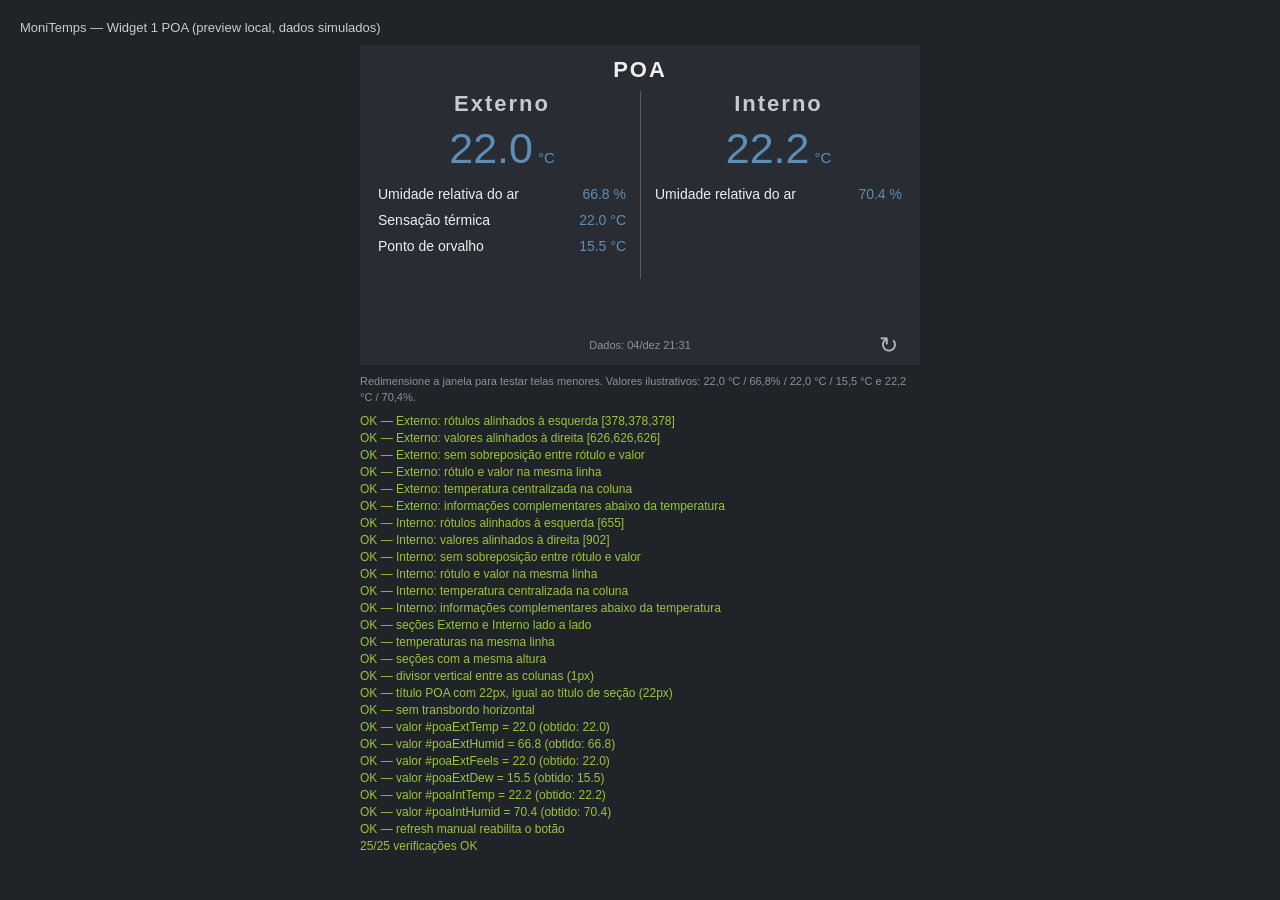
<file: Widget1-POA/preview.html>
<!doctype html>
<html lang="pt-BR">
<head>
<meta charset="utf-8">
<meta name="viewport" content="width=device-width, initial-scale=1">
<title>MoniTemps — Widget 1 POA (preview local)</title>
<style>
html,body{margin:0;min-height:100%;background:#202328;color:#eee;font-family:Inter,Arial,sans-serif}
body{padding:20px;box-sizing:border-box}
.preview-header{margin:0 0 10px;font-size:13px;color:#c8ccd1}
#widget{width:min(100%,560px);height:320px;margin:auto}
.preview-note{margin:8px auto 0;max-width:560px;font-size:11px;line-height:16px;color:#8b929c}
.preview-checks{margin:8px auto 0;max-width:560px;font-size:12px;line-height:17px;color:#c8ccd1}
.preview-checks .ok{color:#9bc53d}
.preview-checks .fail{color:#ff8080}
</style>
<link rel="stylesheet" href="style.css">
</head>
<body>
<div class="preview-header">MoniTemps — Widget 1 POA (preview local, dados simulados)</div>
<div id="widget"></div>
<div class="preview-note">Redimensione a janela para testar telas menores. Valores ilustrativos: 22,0 °C / 66,8% / 22,0 °C / 15,5 °C e 22,2 °C / 70,4%.</div>
<div id="previewChecks" class="preview-checks"></div>

<script>
// ------------------------------------------------------------
// Ambiente de teste (NÃO faz parte do widget).
// Simula container, ctx e o dispositivo POA.
// ------------------------------------------------------------
const container = document.getElementById("widget");
window.container = container;

const PREVIEW_DEVICE_POA = "23568e90-9e30-11f1-b723-7b68e13f2590";

// Timestamp recente para o preview não aparecer "atrasado".
const now = Date.now() - 60 * 1000;

const telemetry = {
    extTemp: { timestamp: now, value: "22.0" },
    extHumid: { timestamp: now, value: "66.8" },
    intTemp: { timestamp: now, value: "22.2" },
    intHumid: { timestamp: now, value: "70.4" }
};

const ctx = {
    http: {
        get: function (url) {
            return {
                subscribe: function (ok) {
                    const match = /keys=([^&]+)/.exec(url);
                    const keys = match
                        ? decodeURIComponent(match[1]).split(",").filter(Boolean)
                        : [];
                    const response = {};
                    keys.forEach(function (key) {
                        if (telemetry[key]) {
                            response[key] = [{
                                ts: telemetry[key].timestamp,
                                value: telemetry[key].value
                            }];
                        }
                    });
                    ok(response);
                    return { unsubscribe: function () {} };
                }
            };
        }
    },
    subscriptionApi: {
        createSubscription: function (options) {
            return {
                subscribe: function (fn) {
                    const keys = [];
                    (options.datasources || []).forEach(function (ds) {
                        (ds.dataKeys || []).forEach(function (key) {
                            keys.push(key.name);
                        });
                    });
                    const data = keys.map(function (name) {
                        const point = telemetry[name];
                        return {
                            dataKey: { name: name },
                            datasource: {
                                entityFilter: {
                                    singleEntity: { id: PREVIEW_DEVICE_POA }
                                }
                            },
                            data: point
                                ? [[point.timestamp, point.value]]
                                : []
                        };
                    });
                    const subscription = { data: data };
                    if (options.callbacks &&
                        typeof options.callbacks.onDataUpdated === "function") {
                        options.callbacks.onDataUpdated(subscription);
                    }
                    fn(subscription);
                    return { unsubscribe: function () {} };
                }
            };
        }
    }
};

window.__errors = [];
window.__checks = [];
window.onerror = function (message) {
    window.__errors.push(String(message));
};

// ------------------------------------------------------------
// Verificações automáticas do preview.
// ------------------------------------------------------------
const expected = {
    "#poaExtTemp": "22.0",
    "#poaExtHumid": "66.8",
    "#poaExtFeels": "22.0",
    "#poaExtDew": "15.5",
    "#poaIntTemp": "22.2",
    "#poaIntHumid": "70.4"
};

function textOf(selector) {
    const el = container.querySelector(selector);
    return el ? el.textContent.trim() : null;
}

function layoutResults() {
    const results = [];
    function check(name, ok) {
        results.push({ name: name, ok: !!ok });
    }

    const card = container.querySelector(".card");
    const externo = container.querySelector(".section.externo");
    const interno = container.querySelector(".section.interno");
    const temps = Array.prototype.slice.call(container.querySelectorAll(".temp"));

    if (!card || !externo || !interno || temps.length !== 2) {
        check("estrutura do card (seções Externo/Interno)", false);
        return results;
    }

    // ----------------------------------------------------------
    // Cada seção tem a sua própria grade de dados, abaixo da
    // respectiva temperatura.
    // ----------------------------------------------------------
    [externo, interno].forEach(function (section, index) {
        const name = index === 0 ? "Externo" : "Interno";
        const labels = Array.prototype.slice.call(section.querySelectorAll(".data-label"));
        const values = Array.prototype.slice.call(section.querySelectorAll(".data-value"));

        if (!labels.length || labels.length !== values.length) {
            check("estrutura da grade de dados (" + name + ")", false);
            return;
        }

        const labelLefts = labels.map(function (el) {
            return Math.round(el.getBoundingClientRect().left);
        });
        const valueRights = values.map(function (el) {
            return Math.round(el.getBoundingClientRect().right);
        });

        check(name + ": rótulos alinhados à esquerda [" + labelLefts.join(",") + "]",
            new Set(labelLefts).size === 1);
        check(name + ": valores alinhados à direita [" + valueRights.join(",") + "]",
            new Set(valueRights).size === 1);
        check(name + ": sem sobreposição entre rótulo e valor", labels.every(function (el, i) {
            return el.getBoundingClientRect().right <= values[i].getBoundingClientRect().left;
        }));
        check(name + ": rótulo e valor na mesma linha", labels.every(function (el, i) {
            return Math.abs(el.getBoundingClientRect().top - values[i].getBoundingClientRect().top) <= 1;
        }));

        // A temperatura precisa ficar centralizada na própria coluna.
        const style = getComputedStyle(section);
        const rect = section.getBoundingClientRect();
        const contentCenter =
            (rect.left + parseFloat(style.paddingLeft) +
             rect.right - parseFloat(style.paddingRight)) / 2;

        const temp = section.querySelector(".temp");
        const children = Array.prototype.slice.call(temp.children);
        const left = Math.min.apply(null, children.map(function (c) {
            return c.getBoundingClientRect().left;
        }));
        const right = Math.max.apply(null, children.map(function (c) {
            return c.getBoundingClientRect().right;
        }));

        check(name + ": temperatura centralizada na coluna",
            Math.abs((left + right) / 2 - contentCenter) <= 2);

        // As informações complementares vêm abaixo da temperatura.
        const grid = section.querySelector(".data-grid");

        check(name + ": informações complementares abaixo da temperatura",
            grid.getBoundingClientRect().top >=
            temp.getBoundingClientRect().bottom - 1);
    });

    // ----------------------------------------------------------
    // Externo e Interno lado a lado.
    // ----------------------------------------------------------
    const extRect = externo.getBoundingClientRect();
    const intRect = interno.getBoundingClientRect();

    check("seções Externo e Interno lado a lado",
        extRect.right <= intRect.left + 1 &&
        Math.abs(extRect.top - intRect.top) <= 1);

    check("temperaturas na mesma linha",
        Math.abs(temps[0].getBoundingClientRect().top -
                 temps[1].getBoundingClientRect().top) <= 1);

    check("seções com a mesma altura",
        Math.abs(extRect.height - intRect.height) <= 1);

    const dividerWidth = parseFloat(getComputedStyle(interno).borderLeftWidth);

    check("divisor vertical entre as colunas (" + dividerWidth + "px)",
        dividerWidth > 0);

    // Título da localidade no mesmo tamanho do título de seção
    // (referência: título VENTO do Widget 2).
    const locationTitle = container.querySelector(".location-title");
    const sectionTitle = container.querySelector(".section-title");
    const locationSize = parseFloat(getComputedStyle(locationTitle).fontSize);
    const sectionSize = parseFloat(getComputedStyle(sectionTitle).fontSize);

    check("título POA com " + locationSize + "px, igual ao título de seção (" +
        sectionSize + "px)", locationSize === sectionSize && locationSize >= 20);

    check("sem transbordo horizontal", card.scrollWidth <= card.clientWidth + 1);

    return results;
}

function valueResults() {
    const results = [];

    Object.keys(expected).forEach(function (selector) {
        const got = textOf(selector);
        results.push({
            name: "valor " + selector + " = " + expected[selector] +
                " (obtido: " + got + ")",
            ok: got === expected[selector]
        });
    });

    return results;
}

function runChecks() {
    // Exercita o caminho do refresh manual (o mock responde de forma síncrona).
    const refresh = container.querySelector("#refreshButton");

    if (refresh) {
        refresh.click();
    }

    const results = layoutResults().concat(valueResults());

    if (refresh) {
        results.push({
            name: "refresh manual reabilita o botão",
            ok: refresh.disabled === false
        });
    }

    if (window.__errors.length) {
        results.push({
            name: "erros de JavaScript: " + window.__errors.join(" | "),
            ok: false
        });
    }

    window.__checks = results;
    window.__text = container.innerText;

    const target = document.getElementById("previewChecks");
    const failed = results.filter(function (r) { return !r.ok; });

    target.innerHTML = results.map(function (r) {
        return '<div class="' + (r.ok ? "ok" : "fail") + '">' +
            (r.ok ? "OK" : "FALHA") + " — " + r.name +
            "</div>";
    }).join("") +
    '<div class="' + (failed.length ? "fail" : "ok") + '">' +
    (results.length - failed.length) + "/" + results.length +
    " verificações OK</div>";
}

window.addEventListener("resize", function () {
    setTimeout(runChecks, 100);
});

fetch("index.html").then(function (r) { return r.text(); }).then(function (html) {
    container.innerHTML = html;

    const s = document.createElement("script");
    s.src = "script.js";
    s.onload = function () { setTimeout(runChecks, 200); };
    s.onerror = function () { window.__errors.push("falha ao carregar script.js"); };
    document.body.appendChild(s);
});
</script>
</body>
</html>
</file>
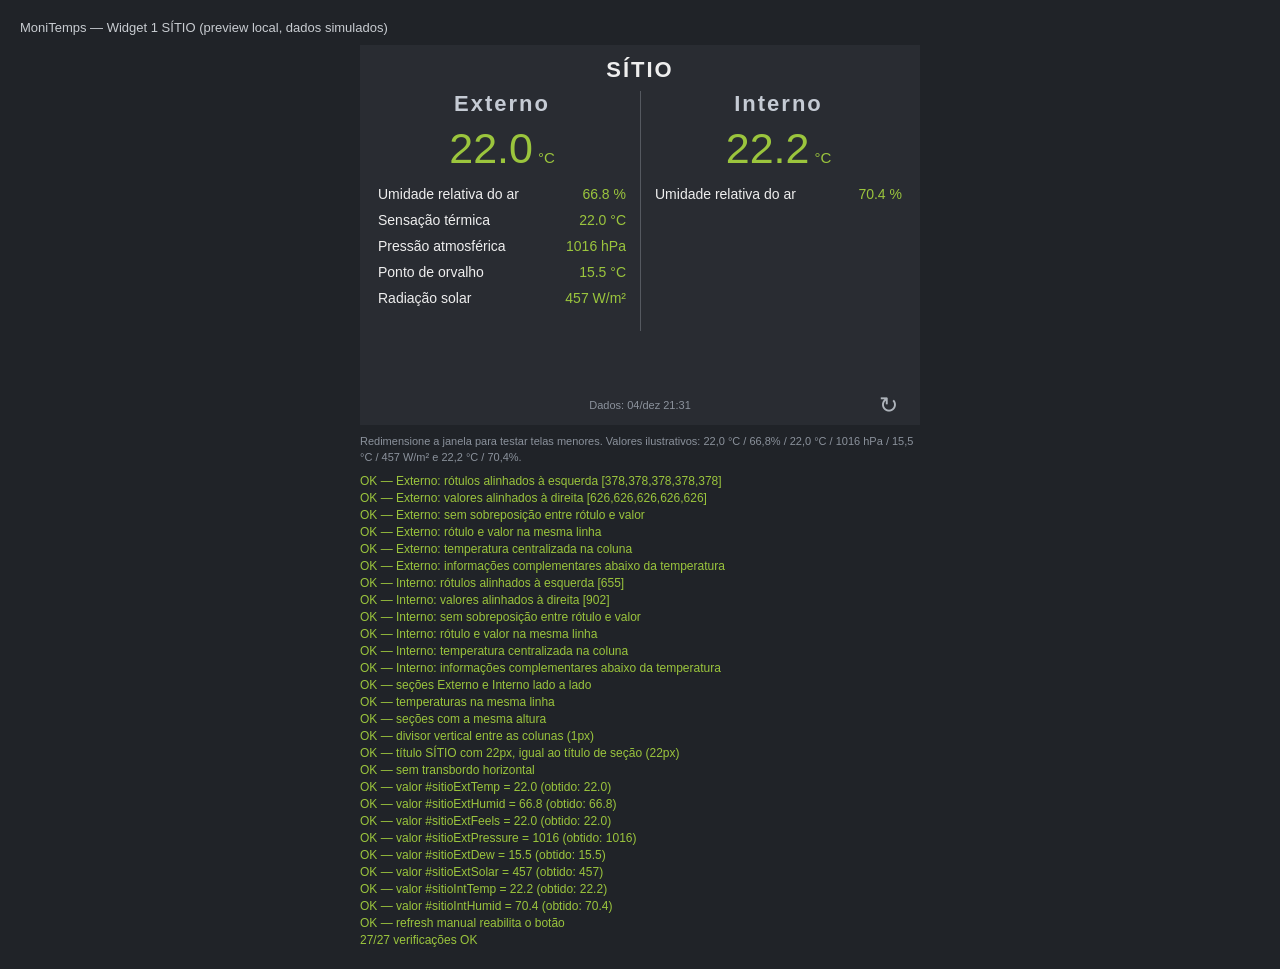
<file: Widget1-SITIO/preview.html>
<!doctype html>
<html lang="pt-BR">
<head>
<meta charset="utf-8">
<meta name="viewport" content="width=device-width, initial-scale=1">
<title>MoniTemps — Widget 1 SÍTIO (preview local)</title>
<style>
html,body{margin:0;min-height:100%;background:#202328;color:#eee;font-family:Inter,Arial,sans-serif}
body{padding:20px;box-sizing:border-box}
.preview-header{margin:0 0 10px;font-size:13px;color:#c8ccd1}
#widget{width:min(100%,560px);height:380px;margin:auto}
.preview-note{margin:8px auto 0;max-width:560px;font-size:11px;line-height:16px;color:#8b929c}
.preview-checks{margin:8px auto 0;max-width:560px;font-size:12px;line-height:17px;color:#c8ccd1}
.preview-checks .ok{color:#9bc53d}
.preview-checks .fail{color:#ff8080}
</style>
<link rel="stylesheet" href="style.css">
</head>
<body>
<div class="preview-header">MoniTemps — Widget 1 SÍTIO (preview local, dados simulados)</div>
<div id="widget"></div>
<div class="preview-note">Redimensione a janela para testar telas menores. Valores ilustrativos: 22,0 °C / 66,8% / 22,0 °C / 1016 hPa / 15,5 °C / 457 W/m² e 22,2 °C / 70,4%.</div>
<div id="previewChecks" class="preview-checks"></div>

<script>
// ------------------------------------------------------------
// Ambiente de teste (NÃO faz parte do widget).
// Simula container, ctx e o dispositivo do Sítio (Ecowitt).
// ------------------------------------------------------------
const container = document.getElementById("widget");
window.container = container;

const PREVIEW_DEVICE_ECOWITT = "63eaff60-b030-11f1-940d-1f4ee055f09a";

// Timestamp recente para o preview não aparecer "atrasado".
const now = Date.now() - 60 * 1000;

const telemetry = {
    temperature_out: { timestamp: now, value: "22.0" },
    humidity_out: { timestamp: now, value: "66.8" },
    feels_like_out: { timestamp: now, value: "22.0" },
    pressure_relative: { timestamp: now, value: "1016" },
    dew_point_out: { timestamp: now, value: "15.5" },
    solar_radiation: { timestamp: now, value: "457" },
    temperature_in: { timestamp: now, value: "22.2" },
    humidity_in: { timestamp: now, value: "70.4" }
};

const ctx = {
    http: {
        get: function (url) {
            return {
                subscribe: function (ok) {
                    const match = /keys=([^&]+)/.exec(url);
                    const keys = match
                        ? decodeURIComponent(match[1]).split(",").filter(Boolean)
                        : [];
                    const response = {};
                    keys.forEach(function (key) {
                        if (telemetry[key]) {
                            response[key] = [{
                                ts: telemetry[key].timestamp,
                                value: telemetry[key].value
                            }];
                        }
                    });
                    ok(response);
                    return { unsubscribe: function () {} };
                }
            };
        }
    },
    subscriptionApi: {
        createSubscription: function (options) {
            return {
                subscribe: function (fn) {
                    const keys = [];
                    (options.datasources || []).forEach(function (ds) {
                        (ds.dataKeys || []).forEach(function (key) {
                            keys.push(key.name);
                        });
                    });
                    const data = keys.map(function (name) {
                        const point = telemetry[name];
                        return {
                            dataKey: { name: name },
                            datasource: {
                                entityFilter: {
                                    singleEntity: { id: PREVIEW_DEVICE_ECOWITT }
                                }
                            },
                            data: point
                                ? [[point.timestamp, point.value]]
                                : []
                        };
                    });
                    const subscription = { data: data };
                    if (options.callbacks &&
                        typeof options.callbacks.onDataUpdated === "function") {
                        options.callbacks.onDataUpdated(subscription);
                    }
                    fn(subscription);
                    return { unsubscribe: function () {} };
                }
            };
        }
    }
};

window.__errors = [];
window.__checks = [];
window.onerror = function (message) {
    window.__errors.push(String(message));
};

// ------------------------------------------------------------
// Verificações automáticas do preview.
// ------------------------------------------------------------
const expected = {
    "#sitioExtTemp": "22.0",
    "#sitioExtHumid": "66.8",
    "#sitioExtFeels": "22.0",
    "#sitioExtPressure": "1016",
    "#sitioExtDew": "15.5",
    "#sitioExtSolar": "457",
    "#sitioIntTemp": "22.2",
    "#sitioIntHumid": "70.4"
};

function textOf(selector) {
    const el = container.querySelector(selector);
    return el ? el.textContent.trim() : null;
}

function layoutResults() {
    const results = [];
    function check(name, ok) {
        results.push({ name: name, ok: !!ok });
    }

    const card = container.querySelector(".card");
    const externo = container.querySelector(".section.externo");
    const interno = container.querySelector(".section.interno");
    const temps = Array.prototype.slice.call(container.querySelectorAll(".temp"));

    if (!card || !externo || !interno || temps.length !== 2) {
        check("estrutura do card (seções Externo/Interno)", false);
        return results;
    }

    // ----------------------------------------------------------
    // Cada seção tem a sua própria grade de dados, abaixo da
    // respectiva temperatura.
    // ----------------------------------------------------------
    [externo, interno].forEach(function (section, index) {
        const name = index === 0 ? "Externo" : "Interno";
        const labels = Array.prototype.slice.call(section.querySelectorAll(".data-label"));
        const values = Array.prototype.slice.call(section.querySelectorAll(".data-value"));

        if (!labels.length || labels.length !== values.length) {
            check("estrutura da grade de dados (" + name + ")", false);
            return;
        }

        const labelLefts = labels.map(function (el) {
            return Math.round(el.getBoundingClientRect().left);
        });
        const valueRights = values.map(function (el) {
            return Math.round(el.getBoundingClientRect().right);
        });

        check(name + ": rótulos alinhados à esquerda [" + labelLefts.join(",") + "]",
            new Set(labelLefts).size === 1);
        check(name + ": valores alinhados à direita [" + valueRights.join(",") + "]",
            new Set(valueRights).size === 1);
        check(name + ": sem sobreposição entre rótulo e valor", labels.every(function (el, i) {
            return el.getBoundingClientRect().right <= values[i].getBoundingClientRect().left;
        }));
        check(name + ": rótulo e valor na mesma linha", labels.every(function (el, i) {
            return Math.abs(el.getBoundingClientRect().top - values[i].getBoundingClientRect().top) <= 1;
        }));

        // A temperatura precisa ficar centralizada na própria coluna.
        const style = getComputedStyle(section);
        const rect = section.getBoundingClientRect();
        const contentCenter =
            (rect.left + parseFloat(style.paddingLeft) +
             rect.right - parseFloat(style.paddingRight)) / 2;

        const temp = section.querySelector(".temp");
        const children = Array.prototype.slice.call(temp.children);
        const left = Math.min.apply(null, children.map(function (c) {
            return c.getBoundingClientRect().left;
        }));
        const right = Math.max.apply(null, children.map(function (c) {
            return c.getBoundingClientRect().right;
        }));

        check(name + ": temperatura centralizada na coluna",
            Math.abs((left + right) / 2 - contentCenter) <= 2);

        // As informações complementares vêm abaixo da temperatura.
        const grid = section.querySelector(".data-grid");

        check(name + ": informações complementares abaixo da temperatura",
            grid.getBoundingClientRect().top >=
            temp.getBoundingClientRect().bottom - 1);
    });

    // ----------------------------------------------------------
    // Externo e Interno lado a lado.
    // ----------------------------------------------------------
    const extRect = externo.getBoundingClientRect();
    const intRect = interno.getBoundingClientRect();

    check("seções Externo e Interno lado a lado",
        extRect.right <= intRect.left + 1 &&
        Math.abs(extRect.top - intRect.top) <= 1);

    check("temperaturas na mesma linha",
        Math.abs(temps[0].getBoundingClientRect().top -
                 temps[1].getBoundingClientRect().top) <= 1);

    check("seções com a mesma altura",
        Math.abs(extRect.height - intRect.height) <= 1);

    const dividerWidth = parseFloat(getComputedStyle(interno).borderLeftWidth);

    check("divisor vertical entre as colunas (" + dividerWidth + "px)",
        dividerWidth > 0);

    // Título da localidade no mesmo tamanho do título de seção
    // (referência: título VENTO do Widget 2).
    const locationTitle = container.querySelector(".location-title");
    const sectionTitle = container.querySelector(".section-title");
    const locationSize = parseFloat(getComputedStyle(locationTitle).fontSize);
    const sectionSize = parseFloat(getComputedStyle(sectionTitle).fontSize);

    check("título SÍTIO com " + locationSize + "px, igual ao título de seção (" +
        sectionSize + "px)", locationSize === sectionSize && locationSize >= 20);

    check("sem transbordo horizontal", card.scrollWidth <= card.clientWidth + 1);

    return results;
}

function valueResults() {
    const results = [];

    Object.keys(expected).forEach(function (selector) {
        const got = textOf(selector);
        results.push({
            name: "valor " + selector + " = " + expected[selector] +
                " (obtido: " + got + ")",
            ok: got === expected[selector]
        });
    });

    return results;
}

function runChecks() {
    // Exercita o caminho do refresh manual (o mock responde de forma síncrona).
    const refresh = container.querySelector("#refreshButton");

    if (refresh) {
        refresh.click();
    }

    const results = layoutResults().concat(valueResults());

    if (refresh) {
        results.push({
            name: "refresh manual reabilita o botão",
            ok: refresh.disabled === false
        });
    }

    if (window.__errors.length) {
        results.push({
            name: "erros de JavaScript: " + window.__errors.join(" | "),
            ok: false
        });
    }

    window.__checks = results;
    window.__text = container.innerText;

    const target = document.getElementById("previewChecks");
    const failed = results.filter(function (r) { return !r.ok; });

    target.innerHTML = results.map(function (r) {
        return '<div class="' + (r.ok ? "ok" : "fail") + '">' +
            (r.ok ? "OK" : "FALHA") + " — " + r.name +
            "</div>";
    }).join("") +
    '<div class="' + (failed.length ? "fail" : "ok") + '">' +
    (results.length - failed.length) + "/" + results.length +
    " verificações OK</div>";
}

window.addEventListener("resize", function () {
    setTimeout(runChecks, 100);
});

fetch("index.html").then(function (r) { return r.text(); }).then(function (html) {
    container.innerHTML = html;

    const s = document.createElement("script");
    s.src = "script.js";
    s.onload = function () { setTimeout(runChecks, 200); };
    s.onerror = function () { window.__errors.push("falha ao carregar script.js"); };
    document.body.appendChild(s);
});
</script>
</body>
</html>
</file>
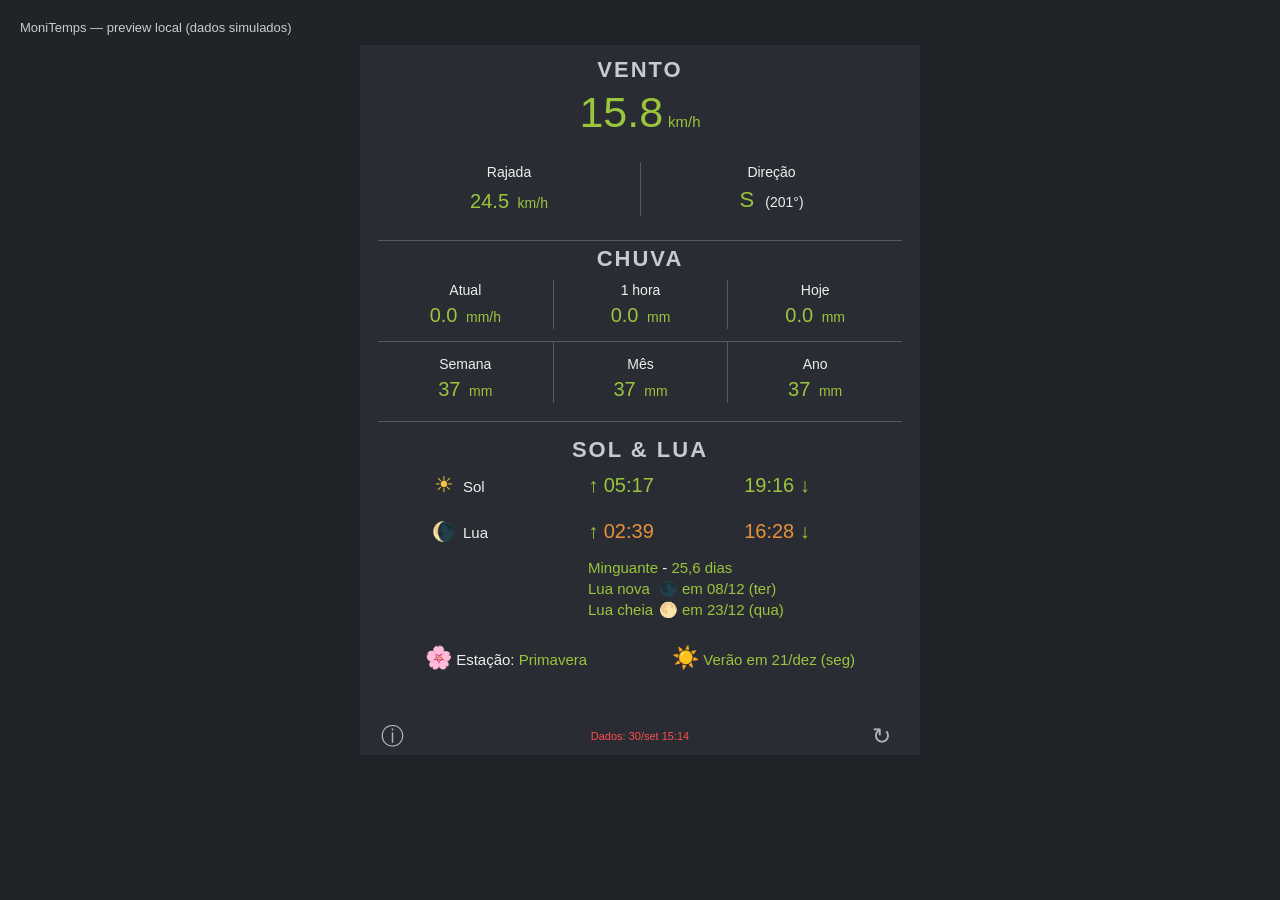
<file: Widget2/preview.html>
<!doctype html>
<html lang="pt-BR">
<head>
<meta charset="utf-8">
<meta name="viewport" content="width=device-width, initial-scale=1">
<title>MoniTemps — preview local</title>
<style>
html,body{margin:0;min-height:100%;background:#202328;color:#eee;font-family:Inter,Arial,sans-serif}
body{padding:20px;box-sizing:border-box}.preview-header{margin:0 0 10px;font-size:13px;color:#c8ccd1}
#widget{width:min(100%,560px);height:710px;margin:auto}
</style>
<link rel="stylesheet" href="style.css">
</head>
<body>
<div class="preview-header">MoniTemps — preview local (dados simulados)</div>
<div id="widget"></div>
<script>
const container = document.getElementById('widget');
window.container = container;
const fixedTs = Date.parse('2026-09-30T12:14:00-03:00');
const telemetry = {
  wind_speed:{timestamp:fixedTs,value:'15.8'}, wind_gust:{timestamp:fixedTs,value:'24.5'}, wind_direction_10min:{timestamp:fixedTs,value:'201'},
  rain_rate:{timestamp:fixedTs,value:'0.0'}, rain_hour:{timestamp:fixedTs,value:'0.0'}, rain_day:{timestamp:fixedTs,value:'0.0'},
  rain_week:{timestamp:fixedTs,value:'37'}, rain_month:{timestamp:fixedTs,value:'37'}, rain_year:{timestamp:fixedTs,value:'37'}
};
// Todo o calculo astronomico e local; nao ha mais chamadas externas.
// httpGet existe apenas para o botao de refresh (telemetria), que o
// preview nao simula.
const httpGet=()=>({subscribe:(ok)=>{ok({});}});
const ctx={http:{get:httpGet},subscriptionApi:{createSubscription:(options)=>({subscribe:(fn)=>{
  const data=Object.entries(telemetry).map(([name,v])=>({dataKey:{name},datasource:{entityFilter:{singleEntity:{id:'63eaff60-b030-11f1-940d-1f4ee055f09a'}}},data:[[v.timestamp,v.value]]}));
  const subscription={data};
  if (options && options.callbacks && typeof options.callbacks.onDataUpdated === 'function') {
    options.callbacks.onDataUpdated(subscription);
  }
  fn(subscription);
  return {unsubscribe(){}};
}})}};
const widget=document.getElementById('widget');
fetch('index.html').then(r=>r.text()).then(html=>{widget.innerHTML=html; const s=document.createElement('script'); s.src='script.js'; document.body.appendChild(s);});
</script>
</body>
</html>
</file>
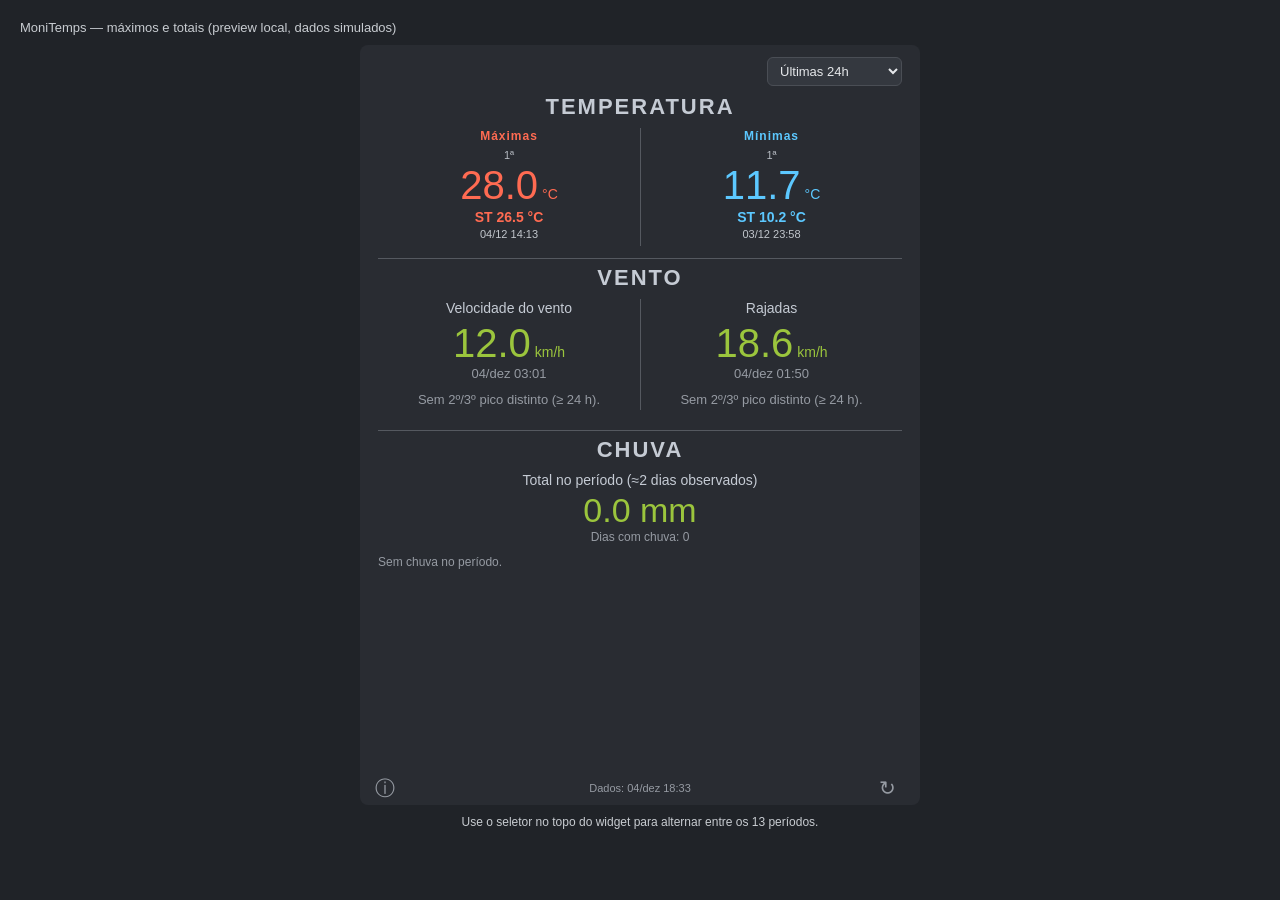
<file: Widget3/preview.html>
<!doctype html>
<html lang="pt-BR">
<head>
<meta charset="utf-8">
<meta name="viewport" content="width=device-width, initial-scale=1">
<title>MoniTemps — máximos e totais (preview local)</title>
<style>
html,body{margin:0;min-height:100%;background:#202328;color:#eee;font-family:Inter,Arial,sans-serif}
body{padding:20px;box-sizing:border-box}
.preview-header{margin:0 0 10px;font-size:13px;color:#c8ccd1}
#widget{width:min(100%,560px);height:760px;margin:auto;border-radius:8px;overflow:hidden}
.preview-tools{margin:10px 0 0;font-size:12px;color:#c8ccd1;text-align:center}
</style>
<link rel="stylesheet" href="style.css">
</head>
<body>
<div class="preview-header">MoniTemps — máximos e totais (preview local, dados simulados)</div>
<div id="widget"></div>
<div class="preview-tools">Use o seletor no topo do widget para alternar entre os 13 períodos.</div>

<script>
// ------------------------------------------------------------
// Ambiente de teste (NÃO faz parte do widget). Simula container,
// ctx e o dispositivo Ecowitt (vento, rajadas e chuva).
// ------------------------------------------------------------
const container = document.getElementById("widget");
window.container = container;

const NOW = Date.now();
const MIN = 60000;
const H = 3600000;
const DAY = 86400000;
const RANGE_START = NOW - 45 * DAY;

// LCG determinístico para dados reprodutíveis.
let seed = 1234567;
function rnd() {
    seed = (seed * 1103515245 + 12345) & 0x7fffffff;
    return seed / 0x7fffffff;
}

function buildDevice() {
    const wind = [];
    const gust = [];
    const rain = [];
    const rainDay = [];
    const temp = [];
    const feels = [];

    // Janelas de tempestade (dias atrás) e de chuva.
    const storms = [1.5, 12, 28, 40];
    const rainPeriods = [[40.5, 39.8, 12], [12.2, 11.4, 9], [3.2, 2.8, 6]];
    const resetAt = NOW - 15 * DAY;      // reinicialização do contador
    const gapStart = NOW - 3 * DAY;      // lacuna de coleta de 8 h
    const gapEnd = gapStart + 8 * H;

    let rainTotal = 20.0;
    let rainToday = 0;

    for (let ts = RANGE_START; ts <= NOW; ts += MIN) {
        // Lacuna de coleta: simplesmente não gera amostras.
        if (ts >= gapStart && ts < gapEnd) {
            continue;
        }

        const dayAgo = (NOW - ts) / DAY;

        // Vento base + rajadas nas tempestades.
        let base = 3 + 6 * Math.abs(Math.sin(ts / (7 * H)));
        let gBase = base + 2 + 4 * Math.abs(Math.sin(ts / (5 * H)));

        storms.forEach(function (d) {
            const dist = Math.abs(dayAgo - d);
            if (dist < 0.25) {
                const k = 1 - dist / 0.25;
                base += 55 * k;
                gBase += 78 * k;
            }
        });

        wind.push([ts, Math.round((base + 3 * rnd()) * 100) / 100]);
        gust.push([ts, Math.round((gBase + 4 * rnd()) * 100) / 100]);

        // Temperatura externa (ciclo diurno determinístico, sem rnd para
        // não alterar as séries já simuladas) e sensação térmica.
        const localFrac = (((ts - 3 * H) % DAY) + DAY) % DAY / DAY;
        const dayAdj = 2 * Math.sin(Math.floor((ts - 3 * H) / DAY) * 1.7);
        const tOut = 18 - 8 * Math.cos(2 * Math.PI * (localFrac - 0.1)) + dayAdj;
        temp.push([ts, Math.round(tOut * 100) / 100]);
        feels.push([ts, Math.round((tOut - 1.5) * 100) / 100]);

        // Chuva: incrementos durante os períodos de chuva.
        let inc = 0;
        rainPeriods.forEach(function (p) {
            if (dayAgo <= p[0] && dayAgo >= p[1]) {
                inc += p[2] / ((p[0] - p[1]) * 24 * 60) * (rnd() < 0.3 ? 1 : 0.2);
            }
        });

        if (inc > 0) {
            rainTotal += inc;
            rainToday += inc;
        }

        // Reinicialização do contador (zera).
        if (Math.abs(ts - resetAt) < MIN / 2) {
            rainTotal = 0;
            rainToday = 0;
        }

        rain.push([ts, Math.round(rainTotal * 100) / 100]);
        rainDay.push([ts, Math.round(rainToday * 100) / 100]);

        // rain_day zera à meia-noite local do Sítio.
        const local = new Date(ts - 3 * H);
        if (local.getUTCHours() === 0 && local.getUTCMinutes() === 0) {
            rainToday = 0;
        }
    }

    return {
        wind_speed: wind, wind_gust: gust, rain_total: rain, rain_day: rainDay,
        temperature_out: temp, feels_like_out: feels
    };
}

const DEVICE = buildDevice();

function keyFromUrl(url) {
    const m = /keys=([^&]+)/.exec(url);
    return m ? decodeURIComponent(m[1]) : null;
}

function numParam(url, name) {
    const m = new RegExp(name + "=(-?\\d+)").exec(url);
    return m ? Number(m[1]) : null;
}

window.ctx = {
    http: {
        get: function (url) {
            return {
                subscribe: function (ok) {
                    const key = keyFromUrl(url);
                    const start = numParam(url, "startTs");
                    const end = numParam(url, "endTs");
                    const limit = numParam(url, "limit") || 1000;
                    const order = (/orderBy=(\w+)/.exec(url) || [])[1] || "DESC";
                    const asc = order.toUpperCase() === "ASC";
                    const src = DEVICE[key] || [];
                    const out = [];

                    const lo = start === null ? -Infinity : start;
                    const hi = end === null ? Infinity : end;

                    if (asc) {
                        for (let i = 0; i < src.length && out.length < limit; i++) {
                            if (src[i][0] >= lo && src[i][0] <= hi) {
                                out.push({ ts: src[i][0], value: String(src[i][1]) });
                            }
                        }
                    } else {
                        for (let i = src.length - 1; i >= 0 && out.length < limit; i--) {
                            if (src[i][0] >= lo && src[i][0] <= hi) {
                                out.push({ ts: src[i][0], value: String(src[i][1]) });
                            }
                        }
                    }

                    const resp = {};
                    resp[key] = out;
                    ok(resp);
                    return { unsubscribe: function () {} };
                }
            };
        }
    },
    subscriptionApi: {
        createSubscription: function () {
            return { subscribe: function (fn) { fn({ data: [] }); return { unsubscribe: function () {} }; } };
        }
    },
    registerDestroyCallback: function () {}
};

window.__errors = [];
window.onerror = function (m) { window.__errors.push(String(m)); };

function loadWidget() {
    fetch("index.html").then(function (r) { return r.text(); }).then(function (html) {
        container.innerHTML = html;

        // Permite validar um período específico via ?period=<id>.
        const m = /[?&]period=([a-z0-9]+)/i.exec(location.search);
        if (m) {
            const sel = container.querySelector("#periodSelect");
            if (sel) { sel.value = m[1]; }
        }

        const s = document.createElement("script");
        s.src = "script.js";
        s.onload = function () {
            // Snapshot do texto renderizado (verificação automática).
            setTimeout(function () {
                try {
                    navigator.sendBeacon("/__result", JSON.stringify({
                        preview: true,
                        text: container.innerText,
                        errors: window.__errors
                    }));
                } catch (e) { /* ignora */ }
            }, 2500);
        };
        document.body.appendChild(s);
    });
}

loadWidget();
</script>
</body>
</html>
</file>
<file: Widget1-POA/style.css>
/* ============================================================
   WIDGET 1 — POA
   Base visual do widget original: fundo, cores, fontes e títulos.
   Dados de POA em azul (#5b8fb8).
   ============================================================ */

.card {
    position: relative;
    width: 100%;
    height: 100%;
    box-sizing: border-box;
    padding: 12px 18px 8px 18px;
    background: #292c32;
    color: #eeeeee;
    font-family: Inter, Arial, sans-serif;
    overflow: hidden;
}

/* Título da localidade: mesmo tamanho do título de seção do
   Widget 2 (VENTO). */
.location-title {
    width: 100%;
    text-align: center;
    font-size: 22px;
    line-height: 26px;
    font-weight: 700;
    letter-spacing: 2px;
    color: #eeeeee;
    margin-bottom: 8px;
}

/* ------------------------------------------------------------
   Externo e Interno lado a lado, com divisor vertical.
   ------------------------------------------------------------ */

/* O seletor é escopado em .card e usa flex em vez de grid de propósito:
   no HTML Container do ThingsBoard o CSS recebe um namespace
   (.html-container-<hash> .sections), que tem mais especificidade que
   ".sections". Assim, regras antigas que eventualmente continuem
   carregadas no dashboard não conseguem empilhar as seções. */
.card > .sections {
    display: flex;
    flex-direction: row;
    flex-wrap: nowrap;
    align-items: stretch;
    width: 100%;
    box-sizing: border-box;
}

.card > .sections > .section {
    display: flex;
    flex-direction: column;
    flex: 1 1 50%;
    width: 50%;
    min-width: 0;
    box-sizing: border-box;
}

.section.externo {
    padding-right: 14px;
}

.section.interno {
    border-left: 1px solid #555960;
    padding-left: 14px;
}

.section-title {
    text-align: center;
    font-size: 22px;
    line-height: 26px;
    font-weight: 700;
    letter-spacing: 2px;
    color: #c5cbd4;
    margin-bottom: 10px;
}

.temp {
    display: flex;
    align-items: baseline;
    justify-content: center;
    line-height: 1;
    font-size: 43px;
    font-weight: 500;
    margin-bottom: 14px;
}

.temp .unit {
    font-size: 15px;
    font-weight: 400;
    margin-left: 5px;
    color: inherit;
}

.poa .temp {
    color: #5b8fb8;
}

/* ------------------------------------------------------------
   Duas colunas dentro de cada seção: títulos alinhados à
   esquerda e valores alinhados à direita da coluna.
   ------------------------------------------------------------ */

.data-grid {
    display: grid;
    grid-template-columns: minmax(0, 1fr) auto;
    column-gap: 10px;
    row-gap: 6px;
    width: 100%;
    box-sizing: border-box;
}

.data-line {
    display: contents;
}

.data-label {
    font-size: 14px;
    line-height: 20px;
    font-weight: 400;
    color: #eeeeee;
    text-align: left;
    white-space: normal;
}

.data-value {
    font-size: 14px;
    line-height: 20px;
    font-weight: 400;
    color: #eeeeee;
    text-align: right;
    white-space: nowrap;
}

.poa .data-value b,
.poa .data-value i {
    color: #5b8fb8;
}

.data-value b {
    font-weight: 400;
}

.data-value i {
    font-style: normal;
    font-weight: 400;
}

.timestamp {
    width: 100%;
    text-align: center;
    margin-top: 9px;
    font-size: 11px;
    line-height: 14px;
    color: #cc7a00;
    visibility: hidden;
}

.timestamp.visible {
    visibility: visible;
}

/* ------------------------------------------------------------
   Rodapé
   ------------------------------------------------------------ */

.last-update-row {
    position: absolute;
    left: 18px;
    right: 18px;
    bottom: 8px;
    height: 25px;
    display: flex;
    align-items: center;
    justify-content: center;
}

.last-update {
    text-align: center;
    font-size: 11px;
    line-height: 14px;
    color: #8b929c;
    white-space: nowrap;
}

.last-update.atrasado {
    color: #ff4d4d;
}

.refresh-button {
    position: absolute;
    right: 0;
    top: 50%;
    transform: translateY(-50%);
    width: 28px;
    height: 28px;
    padding: 0;
    margin: 0;
    border: none;
    background: transparent;
    color: #aeb4bb;
    font-family: Arial, sans-serif;
    font-size: 23px;
    font-weight: 400;
    line-height: 28px;
    cursor: pointer;
    text-align: center;
}

.refresh-button:hover {
    color: #eeeeee;
}


/* ============================================================
   AJUSTES EXCLUSIVOS PARA MOBILE (CELULAR)
   ============================================================ */

@media only screen and (max-width: 480px) {

    .card {
        padding: 7px 10px 5px 10px;
    }

    .location-title {
        font-size: 20px;
        line-height: 23px;
        letter-spacing: 1.8px;
        margin-bottom: 6px;
    }

    .section.externo {
        padding-right: 8px;
    }

    .section.interno {
        padding-left: 8px;
    }

    .section-title {
        font-size: 20px;
        line-height: 23px;
        letter-spacing: 1.8px;
        margin-bottom: 6px;
    }

    .temp {
        font-size: 36px;
        margin-bottom: 10px;
    }

    .temp .unit {
        font-size: 13px;
        margin-left: 3px;
    }

    .data-grid {
        column-gap: 6px;
        row-gap: 3px;
    }

    .data-label,
    .data-value {
        font-size: 12px;
        line-height: 16px;
    }

    .timestamp {
        margin-top: 5px;
        font-size: 9px;
        line-height: 11px;
    }

    .last-update-row {
        left: 8px;
        right: 8px;
        bottom: 4px;
        height: 22px;
    }

    .last-update {
        font-size: 9px;
        line-height: 11px;
    }

    .refresh-button {
        width: 24px;
        height: 24px;
        font-size: 20px;
        line-height: 24px;
    }
}
</file>
<file: Widget1-SITIO/style.css>
/* ============================================================
   WIDGET 1 — SÍTIO
   Base visual do widget original: fundo, cores, fontes e títulos.
   Dados do Sítio em verde (#9bc53d).
   ============================================================ */

.card {
    position: relative;
    width: 100%;
    height: 100%;
    box-sizing: border-box;
    padding: 12px 18px 8px 18px;
    background: #292c32;
    color: #eeeeee;
    font-family: Inter, Arial, sans-serif;
    overflow: hidden;
}

/* Título da localidade: mesmo tamanho do título de seção do
   Widget 2 (VENTO). */
.location-title {
    width: 100%;
    text-align: center;
    font-size: 22px;
    line-height: 26px;
    font-weight: 700;
    letter-spacing: 2px;
    color: #eeeeee;
    margin-bottom: 8px;
}

/* ------------------------------------------------------------
   Externo e Interno lado a lado, com divisor vertical.
   ------------------------------------------------------------ */

.sections {
    display: grid;
    grid-template-columns: 1fr 1fr;
    align-items: stretch;
    width: 100%;
    box-sizing: border-box;
}

.section {
    display: flex;
    flex-direction: column;
    width: 100%;
    box-sizing: border-box;
}

.section.externo {
    padding-right: 14px;
}

.section.interno {
    border-left: 1px solid #555960;
    padding-left: 14px;
}

.section-title {
    text-align: center;
    font-size: 22px;
    line-height: 26px;
    font-weight: 700;
    letter-spacing: 2px;
    color: #c5cbd4;
    margin-bottom: 10px;
}

.temp {
    display: flex;
    align-items: baseline;
    justify-content: center;
    line-height: 1;
    font-size: 43px;
    font-weight: 500;
    margin-bottom: 14px;
}

.temp .unit {
    font-size: 15px;
    font-weight: 400;
    margin-left: 5px;
    color: inherit;
}

.sitio .temp {
    color: #9bc53d;
}

/* ------------------------------------------------------------
   Duas colunas dentro de cada seção: títulos alinhados à
   esquerda e valores alinhados à direita da coluna.
   ------------------------------------------------------------ */

.data-grid {
    display: grid;
    grid-template-columns: minmax(0, 1fr) auto;
    column-gap: 10px;
    row-gap: 6px;
    width: 100%;
    box-sizing: border-box;
}

.data-line {
    display: contents;
}

.data-label {
    font-size: 14px;
    line-height: 20px;
    font-weight: 400;
    color: #eeeeee;
    text-align: left;
    white-space: normal;
}

.data-value {
    font-size: 14px;
    line-height: 20px;
    font-weight: 400;
    color: #eeeeee;
    text-align: right;
    white-space: nowrap;
}

.sitio .data-value b,
.sitio .data-value i {
    color: #9bc53d;
}

.data-value b {
    font-weight: 400;
}

.data-value i {
    font-style: normal;
    font-weight: 400;
}

.timestamp {
    width: 100%;
    text-align: center;
    margin-top: 9px;
    font-size: 11px;
    line-height: 14px;
    color: #cc7a00;
    visibility: hidden;
}

.timestamp.visible {
    visibility: visible;
}

/* ------------------------------------------------------------
   Rodapé
   ------------------------------------------------------------ */

.last-update-row {
    position: absolute;
    left: 18px;
    right: 18px;
    bottom: 8px;
    height: 25px;
    display: flex;
    align-items: center;
    justify-content: center;
}

.last-update {
    text-align: center;
    font-size: 11px;
    line-height: 14px;
    color: #8b929c;
    white-space: nowrap;
}

.last-update.atrasado {
    color: #ff4d4d;
}

.refresh-button {
    position: absolute;
    right: 0;
    top: 50%;
    transform: translateY(-50%);
    width: 28px;
    height: 28px;
    padding: 0;
    margin: 0;
    border: none;
    background: transparent;
    color: #aeb4bb;
    font-family: Arial, sans-serif;
    font-size: 23px;
    font-weight: 400;
    line-height: 28px;
    cursor: pointer;
    text-align: center;
}

.refresh-button:hover {
    color: #eeeeee;
}


/* ============================================================
   AJUSTES EXCLUSIVOS PARA MOBILE (CELULAR)
   ============================================================ */

@media only screen and (max-width: 480px) {

    .card {
        padding: 7px 10px 5px 10px;
    }

    .location-title {
        font-size: 20px;
        line-height: 23px;
        letter-spacing: 1.8px;
        margin-bottom: 6px;
    }

    .section.externo {
        padding-right: 8px;
    }

    .section.interno {
        padding-left: 8px;
    }

    .section-title {
        font-size: 20px;
        line-height: 23px;
        letter-spacing: 1.8px;
        margin-bottom: 6px;
    }

    .temp {
        font-size: 36px;
        margin-bottom: 10px;
    }

    .temp .unit {
        font-size: 13px;
        margin-left: 3px;
    }

    .data-grid {
        column-gap: 6px;
        row-gap: 3px;
    }

    .data-label,
    .data-value {
        font-size: 12px;
        line-height: 16px;
    }

    .timestamp {
        margin-top: 5px;
        font-size: 9px;
        line-height: 11px;
    }

    .last-update-row {
        left: 8px;
        right: 8px;
        bottom: 4px;
        height: 22px;
    }

    .last-update {
        font-size: 9px;
        line-height: 11px;
    }

    .refresh-button {
        width: 24px;
        height: 24px;
        font-size: 20px;
        line-height: 24px;
    }
}
</file>
<file: Widget2/style.css>
/* ============================================================
   WIDGET SÍTIO — CHUVA / VENTO / ASTRONOMIA
   PADRÃO DESKTOP (BASE)
   ============================================================ */

.card {
    position: relative;
    width: 100%;
    height: 100%;
    box-sizing: border-box;
    padding: 12px 18px 8px 18px;
    background: #292c32;
    color: #eeeeee;
    font-family: Inter, Arial, sans-serif;
    overflow: hidden;
}

.section { width: 100%; box-sizing: border-box; }

.section-title {
    text-align: center;
    font-size: 22px;
    line-height: 26px;
    font-weight: 700;
    letter-spacing: 2px;
    color: #c5cbd4;
    margin-bottom: 8px;
}

/* VENTO */
.vento { padding-bottom: 24px; }

.wind-speed {
    display: flex;
    align-items: baseline;
    justify-content: center;
    line-height: 1;
    font-size: 43px;
    font-weight: 500;
    color: #9bc53d;
    margin-bottom: 28px;
}

.wind-speed .unit { font-size: 15px; font-weight: 400; margin-left: 5px; }

.wind-details {
    display: grid;
    grid-template-columns: 1fr 1fr;
    box-sizing: border-box;
}

.wind-item {
    min-width: 0;
    text-align: center;
    box-sizing: border-box;
    padding: 0 18px;
}

.wind-item + .wind-item { border-left: 1px solid #555960; }

.item-label {
    font-size: 14px;
    line-height: 20px;
    font-weight: 400;
    color: #eeeeee;
    white-space: nowrap;
}

.wind-item .item-label { margin-bottom: 6px; }

.item-value {
    font-size: 20px;
    line-height: 26px;
    font-weight: 400;
    color: #9bc53d;
    white-space: nowrap;
}

.item-unit { font-size: 14px; font-weight: 400; margin-left: 3px; }
.direction { font-size: 22px; line-height: 24px; font-weight: 500; }
.direction .degrees { color: #eeeeee; font-size: 14px; font-weight: 400; margin-left: 5px; }

/* CHUVA */
.chuva {
    padding-top: 5px;
    padding-bottom: 18px;
    border-top: 1px solid #555960;
}

.rain-grid {
    display: grid;
    grid-template-columns: repeat(3, 1fr);
    box-sizing: border-box;
}

.rain-item {
    min-width: 0;
    text-align: center;
    box-sizing: border-box;
    padding: 0 10px;
}

.rain-item:nth-child(3n + 2),
.rain-item:nth-child(3n + 3) { border-left: 1px solid #555960; }

.rain-item:nth-child(n + 4) {
    margin-top: 12px;
    padding-top: 12px;
    border-top: 1px solid #555960;
}

.rain-item .item-label { margin-bottom: 3px; }
.rain-item .item-value { font-size: 20px; line-height: 24px; }

/* ASTRONOMIA */
.astronomia {
    padding-top: 15px;
    border-top: 1px solid #555960;
}

.astro-row,
.season-row {
    display: grid;
    grid-template-columns: 38px 80px 1fr 1fr;
    align-items: baseline;
    box-sizing: border-box;
    max-width: 430px;
    margin: 0 auto;
    min-height: 44px;
}

.astro-icon { font-size: 22px; line-height: 28px; text-align: center; }
.sun-icon { color: #f4c542; }
.moon-icon { font-size: 19px; }
.astro-name { font-size: 15px; line-height: 20px; color: #eeeeee; font-weight: 400; }
.astro-rise,
.astro-set {
    font-size: 20px;
    line-height: 24px;
    color: #9bc53d;
    font-weight: 500;
    white-space: nowrap;
    text-align: center;
}
.astro-row + .astro-row { margin-top: 3px; }

/* Horário da Lua pertencente a outro dia (nasceu ontem / põe amanhã). */
.moon-outro-dia { color: #e8913c; }


/* FASE DA LUA */
.moon-phase-row {
    width: 430px;
    max-width: 100%;
    margin: 0 auto;
    padding-left: 163px;
    box-sizing: border-box;

    display: flex;
    align-items: baseline;
    justify-content: flex-start;

    min-height: 18px;
    margin-top: -3px;
    font-size: 15px;
    line-height: 18px;
    color: #eeeeee;
    white-space: nowrap;
}

.moon-phase-row span:first-child {
    color: #9bc53d;
    font-weight: 400;
}

.moon-phase-row span:last-child {
    color: #9bc53d;
    font-weight: 400;
}

.moon-events {
    width: 430px;
    max-width: 100%;
    margin: 3px auto 0;
    padding-left: 163px;
    box-sizing: border-box;

    display: flex;
    flex-direction: column;
    align-items: flex-start;
    /* Mesmo valor do margin-top de .moon-events, para as três linhas
       (fase, próxima cheia e próxima nova) ficarem igualmente espaçadas. */
    gap: 3px;
}

.moon-event {
    display: grid;
    grid-template-columns: 66px 20px 1fr;
    column-gap: 4px;
    font-size: 15px;
    line-height: 18px;
    color: #9bc53d;
    font-weight: 400;
    white-space: nowrap;
}


.moon-event > span:first-child { grid-column: 1; }
.moon-event-icon { grid-column: 2; width: 20px; text-align: center; position: relative; top: -0.5px; }
.moon-event > span:last-child { grid-column: 3; }

/* ESTAÇÕES */

.season-row {
    /* Compensa a altura de .moon-info (mantém a estação na mesma posição) */
    margin: 25px auto 0;
    font-size: 15px;
    line-height: 20px;
    color: #eeeeee;
    font-weight: 400;
}

/* Ícone com o mesmo tratamento de .astro-icon (mesma altura de linha,
   por isso fica na mesma referência vertical dos ícones do Sol e da Lua). */
.season-icon { font-size: 22px; line-height: 28px; }

.season-name { color: #9bc53d; }

.season-now,
.season-next { white-space: nowrap; }

.season-now { grid-column: 1 / 3; }
.season-next { grid-column: 3 / 5; text-align: right; color: #9bc53d; }

/* RODAPÉ */
.last-update-row {
    position: absolute;
    left: 18px;
    right: 18px;
    bottom: 8px;
    height: 25px;
    display: grid;
    grid-template-columns: 35px 1fr 35px;
    align-items: center;
}

.last-update {
    grid-column: 2;
    text-align: center;
    font-size: 11px;
    line-height: 14px;
    color: #8b929c;
    white-space: nowrap;
}
.last-update.atrasado { color: #ff4d4d; }

.help-button,
.refresh-button {
    width: 28px;
    height: 28px;
    padding: 0;
    margin: 0;
    border: none;
    background: transparent;
    cursor: pointer;
    text-align: center;
    font-family: Arial, sans-serif;
}
.help-button { color: #aeb4bb; font-size: 23px; font-weight: 400; line-height: 28px; }
.help-button:hover { color: #eeeeee; }
.refresh-button { grid-column: 3; color: #aeb4bb; font-size: 23px; font-weight: 400; line-height: 28px; }
.refresh-button:hover { color: #eeeeee; }

/* OVERLAY */
.help-overlay {
    position: absolute;
    inset: 0;
    z-index: 100;
    display: flex;
    align-items: center;
    justify-content: center;
    background: rgba(0, 0, 0, 0.62);
    box-sizing: border-box;
}
.help-overlay[hidden] { display: none; }

.help-box {
    position: relative;
    width: 78%;
    max-width: 330px;
    box-sizing: border-box;
    padding: 17px 20px 18px 20px;
    background: #34373d;
    border: 1px solid #62666d;
    border-radius: 5px;
    box-shadow: 0 8px 30px rgba(0, 0, 0, 0.45);
    color: #eeeeee;
}
.help-title { text-align: center; font-size: 18px; line-height: 22px; font-weight: 700; letter-spacing: 1px; margin-bottom: 14px; }
.help-close { position: absolute; top: 5px; right: 8px; width: 26px; height: 26px; padding: 0; border: none; background: transparent; color: #bfc3c8; font-family: Arial, sans-serif; font-size: 24px; font-weight: 300; line-height: 24px; cursor: pointer; }
.help-close:hover { color: #ffffff; }
.help-list { display: flex; flex-direction: column; gap: 7px; }
.help-list + .help-list { margin-top: 14px; }
.help-text { font-size: 13px; line-height: 17px; color: #c8ccd1; }
.help-text strong { color: #eeeeee; }
.help-item { font-size: 13px; line-height: 17px; }
.help-item span { color: #c8ccd1; font-weight: 400; }

/* ============================================================
   MOBILE — MESMO PADRÃO DO PRIMEIRO WIDGET
   ============================================================ */

/* ============================================================
   XS — LARGURA DO CARD ≤ 480px (classe aplicada pelo script)
   ============================================================ */

.card--xs { padding: 7px 10px 5px 10px; }
.card--xs .section-title { font-size: 20px; line-height: 23px; letter-spacing: 1.8px; margin-bottom: 5px; }

.card--xs .vento { padding-bottom: 30px; }
.card--xs .wind-speed { font-size: 39px; margin-bottom: 19px; }
.card--xs .wind-speed .unit { font-size: 14px; margin-left: 3px; }
.card--xs .wind-details { grid-template-columns: 60% 40%; }
.card--xs .wind-item { padding: 0 9px; }
.card--xs .item-label { font-size: 13px; line-height: 18px; }
.card--xs .item-value { font-size: 18px; line-height: 22px; }
.card--xs .item-unit { font-size: 13px; margin-left: 2px; }
.card--xs .direction { font-size: 20px; line-height: 22px; }
.card--xs .direction .degrees { font-size: 12px; margin-left: 3px; }

.card--xs .chuva { padding-top: 9px; padding-bottom: 30px; }
.card--xs .rain-item { padding: 0 5px; }
.card--xs .rain-item:nth-child(n + 4) { margin-top: 7px; padding-top: 7px; }
.card--xs .rain-item .item-label { font-size: 13px; line-height: 18px; margin-bottom: 2px; }
.card--xs .rain-item .item-value { font-size: 17px; line-height: 21px; }

.card--xs .astronomia { padding-top: 10px; }
.card--xs .astro-row,
.card--xs .season-row { grid-template-columns: 28px 55px 1fr 1fr; min-height: 34px; }
.card--xs .astro-icon { font-size: 19px; line-height: 24px; }
.card--xs .moon-icon { font-size: 17px; }
.card--xs .astro-name { font-size: 14px; line-height: 18px; }
.card--xs .astro-rise, .card--xs .astro-set { font-size: 17px; line-height: 21px; }


.card--xs .moon-phase-row {
    grid-template-columns: 28px 55px 1fr 1fr;
    min-height: 34px;
    font-size: 14px;
    line-height: 18px;
    padding-left: 119px;
    /* afasta a fase da linha da Lua (mesmo critério do desktop) */
    margin-top: 3px;
}

.card--xs .moon-events {
    grid-template-columns: 28px 55px 1fr 1fr;
    padding-left: 119px;
    /* mesmo vão do margin-top de .moon-events (fase, cheia e nova iguais) */
    gap: 3px;
}

.card--xs .moon-event {
    grid-template-columns: 62px 20px 1fr;
    min-height: 34px;
    font-size: 14px;
    line-height: 18px;
    column-gap: 3px;
}

.card--xs .season-row {
    /* compensa o bloco .moon-info maior (fase afastada + vãos iguais) */
    margin: -7px auto 0;
    font-size: 14px;
    line-height: 18px;
}

.card--xs .season-icon { font-size: 19px; line-height: 24px; }

.card--xs .last-update-row { left: 8px; right: 8px; bottom: 4px; height: 22px; grid-template-columns: 30px 1fr 30px; }
.card--xs .last-update { font-size: 9px; line-height: 11px; }
.card--xs .help-button { width: 24px; height: 24px; font-size: 21px; line-height: 24px; }
.card--xs .refresh-button { width: 24px; height: 24px; font-size: 20px; line-height: 24px; }

/* ============================================================
   XS e baixo — largura do card ≤ 480px e altura ≤ 450px
   ============================================================ */

.card--xs.card--short { padding-top: 5px; }
.card--xs.card--short .section-title { font-size: 20px; line-height: 22px; margin-bottom: 4px; }
.card--xs.card--short .wind-speed { font-size: 39px; margin-bottom: 12px; }
.card--xs.card--short .item-label { line-height: 17px; }
.card--xs.card--short .rain-item:nth-child(n + 4) { margin-top: 4px; padding-top: 4px; }
.card--xs.card--short .astro-row { min-height: 29px; }
.card--xs.card--short .season-row { min-height: 29px; margin: -13px auto 0; }
.card--xs.card--short .astro-rise, .card--xs.card--short .astro-set { font-size: 16px; line-height: 20px; }
.card--xs.card--short .last-update-row { bottom: 3px; }

/* ============================================================
   XXS — largura do card ≤ 360px
   ============================================================ */

.card--xxs { padding-left: 6px; padding-right: 6px; }
.card--xxs .wind-item { padding-left: 5px; padding-right: 5px; }
.card--xxs .wind-speed { font-size: 37px; }
.card--xxs .item-label { font-size: 12px; }
.card--xxs .rain-item { padding-left: 3px; padding-right: 3px; }
.card--xxs .rain-item .item-label { font-size: 12px; }
.card--xxs .rain-item .item-value { font-size: 16px; }
.card--xxs .astro-row,
.card--xxs .season-row { grid-template-columns: 25px 48px 1fr 1fr; }
.card--xxs .moon-phase-row,
.card--xxs .moon-event { grid-template-columns: 25px 48px 1fr 1fr; }
.card--xxs .astro-name { font-size: 13px; }
.card--xxs .astro-rise, .card--xxs .astro-set { font-size: 15px; }
/* fonte igual à de "Sol"/"Lua" (.astro-name) neste breakpoint */
.card--xxs .season-row { font-size: 13px; }
.card--xxs .moon-phase-row { grid-template-columns: 25px 48px 1fr 1fr; }
.card--xxs .moon-event { grid-template-columns: 62px 20px 1fr; }

.card--xxs .moon-phase-row,
.card--xxs .moon-events { padding-left: 102px; }
</file>
<file: Widget3/style.css>
/* ============================================================
   WIDGET SÍTIO — MÁXIMOS E TOTAIS METEOROLÓGICOS
   Mesma identidade visual dos widgets existentes do MoniTemps.
   ============================================================ */

.card {
    position: relative;
    width: 100%;
    height: 100%;
    box-sizing: border-box;
    padding: 12px 18px 8px 18px;
    background: #292c32;
    color: #eeeeee;
    font-family: Inter, Arial, sans-serif;
    overflow: hidden;
}

.section { width: 100%; box-sizing: border-box; }

.section-title {
    text-align: center;
    font-size: 22px;
    line-height: 26px;
    font-weight: 700;
    letter-spacing: 2px;
    color: #c5cbd4;
    margin-bottom: 8px;
}

/* ---------------- Controles (seletor de período) ---------------- */

.controls {
    display: flex;
    justify-content: flex-end;
    align-items: center;
    margin-bottom: 8px;
}

.period-select {
    font-family: inherit;
    font-size: 13px;
    line-height: 18px;
    color: #e5e7ea;
    background: #34383f;
    border: 1px solid #4a4e55;
    border-radius: 6px;
    padding: 5px 8px;
    cursor: pointer;
}

.period-select:focus-visible {
    outline: 2px solid #3182f6;
    outline-offset: 1px;
}

/* ---------------- VENTO ---------------- */

.vento { padding-bottom: 20px; }

.wind-grid {
    display: grid;
    grid-template-columns: 1fr 1fr;
    box-sizing: border-box;
}

.wind-block {
    min-width: 0;
    text-align: center;
    box-sizing: border-box;
    padding: 0 14px;
}

.wind-block + .wind-block { border-left: 1px solid #555960; }

.block-label {
    font-size: 14px;
    line-height: 18px;
    font-weight: 500;
    color: #c5cbd4;
    margin-bottom: 4px;
}

.peak-value-line {
    display: flex;
    align-items: baseline;
    justify-content: center;
}

.peak-value {
    font-size: 40px;
    line-height: 44px;
    font-weight: 500;
    color: #9bc53d;
}

.peak-unit { font-size: 14px; font-weight: 400; color: #9bc53d; margin-left: 4px; }

.peak-when {
    font-size: 13px;
    line-height: 18px;
    color: #969ba3;
    margin-bottom: 6px;
}

.peak-list { display: flex; flex-direction: column; gap: 3px; }

.peak-row {
    display: grid;
    grid-template-columns: 22px 1fr auto;
    align-items: baseline;
    column-gap: 6px;
    font-size: 13px;
    line-height: 17px;
}

.peak-row .peak-pos { color: #969ba3; text-align: left; }
.peak-row .peak-v { color: #9bc53d; text-align: right; font-variant-numeric: tabular-nums; }
.peak-row .peak-t { color: #969ba3; text-align: right; white-space: nowrap; }

.peak-empty {
    font-size: 13px;
    line-height: 17px;
    color: #969ba3;
    padding: 2px 0;
}

/* ---------------- CHUVA ---------------- */

.chuva {
    padding-top: 6px;
    border-top: 1px solid #555960;
}

.rain-total {
    text-align: center;
    margin-bottom: 10px;
}

.rain-total-label {
    font-size: 14px;
    line-height: 18px;
    color: #c5cbd4;
    margin-bottom: 2px;
}

.rain-total-value {
    font-size: 34px;
    line-height: 38px;
    font-weight: 500;
    color: #9bc53d;
}

.rain-total-note {
    font-size: 12px;
    line-height: 16px;
    color: #969ba3;
}

.rain-rankings {
    display: grid;
    grid-template-columns: repeat(3, 1fr);
    box-sizing: border-box;
}

.rank-block {
    min-width: 0;
    box-sizing: border-box;
    padding: 0 12px;
}

.rank-block + .rank-block { border-left: 1px solid #555960; }

.rank-title {
    text-align: center;
    font-size: 13px;
    line-height: 17px;
    font-weight: 500;
    color: #c5cbd4;
    margin-bottom: 4px;
}

.rank-row {
    display: grid;
    grid-template-columns: 20px 1fr auto;
    align-items: baseline;
    column-gap: 6px;
    font-size: 13px;
    line-height: 17px;
}

.rank-row .rank-pos { color: #969ba3; }
.rank-row .rank-name { color: #e5e7ea; white-space: nowrap; overflow: hidden; text-overflow: ellipsis; }
.rank-row .rank-v { color: #9bc53d; text-align: right; font-variant-numeric: tabular-nums; white-space: nowrap; }

.rank-empty { font-size: 12px; color: #969ba3; }

.unc { color: #eab308; font-weight: 700; }

.mini-note {
    font-size: 11px;
    line-height: 15px;
    color: #969ba3;
    margin-top: 6px;
}

.mini-note:empty { display: none; }

/* ---------------- TEMPERATURA (mínimas | máximas) ---------------- */

.temperatura {
    padding-bottom: 12px;
    border-bottom: 1px solid #555960;
    margin-bottom: 6px;
}

.temp-grid {
    display: grid;
    grid-template-columns: 1fr 1fr;
    box-sizing: border-box;
}

.temp-block {
    min-width: 0;
    text-align: center;
    box-sizing: border-box;
    padding: 0 10px;
}

.temp-block + .temp-block { border-left: 1px solid #555960; }

/* Títulos das categorias mantêm a fonte do MoniTemp (section-title),
   apenas menores e com a cor da categoria. */
.temp-cat {
    font-size: 12px;
    line-height: 16px;
    font-weight: 700;
    letter-spacing: 1px;
    margin-bottom: 4px;
}

.temp-cat--max { color: #ff6b52; }   /* máximas: vermelho-alaranjado */
.temp-cat--min { color: #5cc8ff; }   /* mínimas: azul-claro */

.temp-items { display: flex; flex-direction: column; }

.temp-item { margin-bottom: 3px; }
.temp-item--top { margin-bottom: 5px; }

.temp-line {
    display: flex;
    align-items: baseline;
    justify-content: center;
    column-gap: 6px;
    flex-wrap: wrap;
}

.temp-pos { color: #969ba3; font-size: 11px; line-height: 14px; }

.temp-v {
    font-weight: 700;
    font-variant-numeric: tabular-nums;
    white-space: nowrap;
}

/* Sensação térmica: mesma família da categoria, com destaque secundário. */
.temp-st {
    font-size: 11px;
    line-height: 14px;
    white-space: nowrap;
    opacity: 0.9;
}

.temp-item--max .temp-v, .temp-item--max .temp-unit { color: #ff6b52; }
.temp-item--max .temp-st { color: #ff9a86; }
.temp-item--max .temp-st--top { color: #ff6b52; }
.temp-item--min .temp-v, .temp-item--min .temp-unit { color: #5cc8ff; }
.temp-item--min .temp-st { color: #8fd8ff; }
.temp-item--min .temp-st--top { color: #5cc8ff; }
.temp-st--none { opacity: 0.6; }

/* 1º extremo em destaque, na MESMA escala do bloco VENTO (.peak-value),
   com o ordinal acima em fonte pequena; os demais em fonte menor. */
.temp-top-pos {
    color: #b8bdc4;
    font-size: 11px;
    line-height: 14px;
    margin-bottom: 1px;
}

.temp-line--top { column-gap: 4px; }

.temp-item--top .temp-v {
    font-size: 40px;
    line-height: 44px;
    font-weight: 500;
}

.temp-unit { font-size: 14px; line-height: 18px; font-weight: 400; }

.temp-item--top .temp-st {
    font-size: 14px;
    line-height: 18px;
    font-weight: 600;
    margin-top: 1px;
    opacity: 1;
}

.temp-item--rest .temp-v { font-size: 15px; line-height: 17px; }

.temp-when {
    color: #c2c7cd;
    font-size: 11px;
    line-height: 14px;
    margin-top: 1px;
}

.temp-empty { color: #969ba3; font-size: 12px; padding: 2px 0; }

/* ---------------- Rodapé / ajuda ---------------- */

.last-update-row {
    position: absolute;
    left: 12px;
    right: 12px;
    bottom: 4px;
    display: grid;
    grid-template-columns: 34px 1fr 34px;
    align-items: center;
    height: 26px;
}

.last-update {
    text-align: center;
    font-size: 11px;
    line-height: 14px;
    color: #969ba3;
}

.last-update.atrasado { color: #ef4444; }

.help-button,
.refresh-button {
    width: 26px;
    height: 26px;
    padding: 0;
    border: 0;
    background: transparent;
    color: #969ba3;
    font-size: 20px;
    line-height: 26px;
    cursor: pointer;
}

.refresh-button:disabled { opacity: 0.4; cursor: default; }

.help-overlay {
    position: absolute;
    inset: 0;
    background: rgba(20, 22, 26, 0.82);
    display: flex;
    align-items: center;
    justify-content: center;
    padding: 16px;
    box-sizing: border-box;
    z-index: 5;
}

/* O atributo `hidden` precisa vencer o `display: flex` acima; sem esta
   regra o UA ([hidden] -> display:none) é sobreposto pelo autor e o modal
   fica sempre visível (não abre/fecha). */
.help-overlay[hidden] { display: none; }

.help-box {
    position: relative;
    max-width: 420px;
    background: #34383f;
    border: 1px solid #4a4e55;
    border-radius: 8px;
    padding: 16px 18px;
}

.help-title {
    text-align: center;
    font-size: 14px;
    font-weight: 700;
    letter-spacing: 1.5px;
    color: #c5cbd4;
    margin-bottom: 10px;
}

.help-close {
    position: absolute;
    top: 6px;
    right: 8px;
    border: 0;
    background: transparent;
    color: #969ba3;
    font-size: 20px;
    line-height: 20px;
    cursor: pointer;
}

.help-list { display: flex; flex-direction: column; gap: 8px; }

.help-text { font-size: 12px; line-height: 17px; color: #e5e7ea; }
.help-text strong { color: #9bc53d; }

/* ============================================================
   RESPONSIVIDADE (classes aplicadas pelo JS — o ThingsBoard
   achata @media, por isso o layout é controlado por classe).
   ============================================================ */

.card--xs .section-title { font-size: 20px; line-height: 24px; }
.card--xs .peak-value { font-size: 34px; line-height: 38px; }
.card--xs .wind-block { padding: 0 8px; }
.card--xs .rank-block { padding: 0 7px; }
.card--xs .rank-row, .card--xs .peak-row { font-size: 12px; line-height: 16px; }
.card--xs .temp-item--top .temp-v { font-size: 34px; line-height: 38px; }
.card--xs .temp-item--rest .temp-v { font-size: 14px; line-height: 16px; }

.card--xxs .wind-grid { grid-template-columns: 1fr; }
.card--xxs .wind-block + .wind-block {
    border-left: 0;
    border-top: 1px solid #555960;
    margin-top: 8px;
    padding-top: 8px;
}
.card--xxs .rain-rankings { grid-template-columns: 1fr; }

/* Em telas estreitas as duas colunas de temperatura (Mínimas | Máximas)
   continuam lado a lado — empilhá-las dobraria a altura da seção e o
   divisor vertical é preservado. O VENTO não é afetado. */
.card--xxs .temp-block { padding: 0 5px; }
.card--xxs .temp-item--top .temp-v { font-size: 28px; line-height: 32px; }
.card--xxs .temp-item--top .temp-st { font-size: 12px; line-height: 15px; margin-top: 0; }
.card--xxs .temp-unit { font-size: 12px; line-height: 15px; }
.card--xxs .temp-item--rest .temp-v { font-size: 13px; line-height: 15px; }
.card--xxs .temp-cat { margin-bottom: 2px; }
.card--xxs .temp-top-pos { line-height: 12px; margin-bottom: 0; }
.card--xxs .temp-when { line-height: 13px; }
.card--xxs .temp-item { margin-bottom: 2px; }
.card--xxs .rank-block + .rank-block {
    border-left: 0;
    border-top: 1px solid #555960;
    margin-top: 8px;
    padding-top: 8px;
}
.card--xxs .peak-value { font-size: 30px; line-height: 34px; }
.card--xxs .rain-total-value { font-size: 28px; line-height: 32px; }

.card--short .vento { padding-bottom: 12px; }
.card--short .temperatura { padding-bottom: 8px; }
.card--short .temp-item { margin-bottom: 2px; }
.card--short .temp-item--top { margin-bottom: 3px; }
.card--short .temp-item--top .temp-v { font-size: 32px; line-height: 36px; }
.card--short .temp-item--rest .temp-v { font-size: 14px; line-height: 16px; }
.card--short .temp-when { line-height: 13px; }
.card--short .section-title { margin-bottom: 4px; }
.card--short .peak-when { margin-bottom: 3px; }
.card--short .rain-total { margin-bottom: 6px; }
</file>
